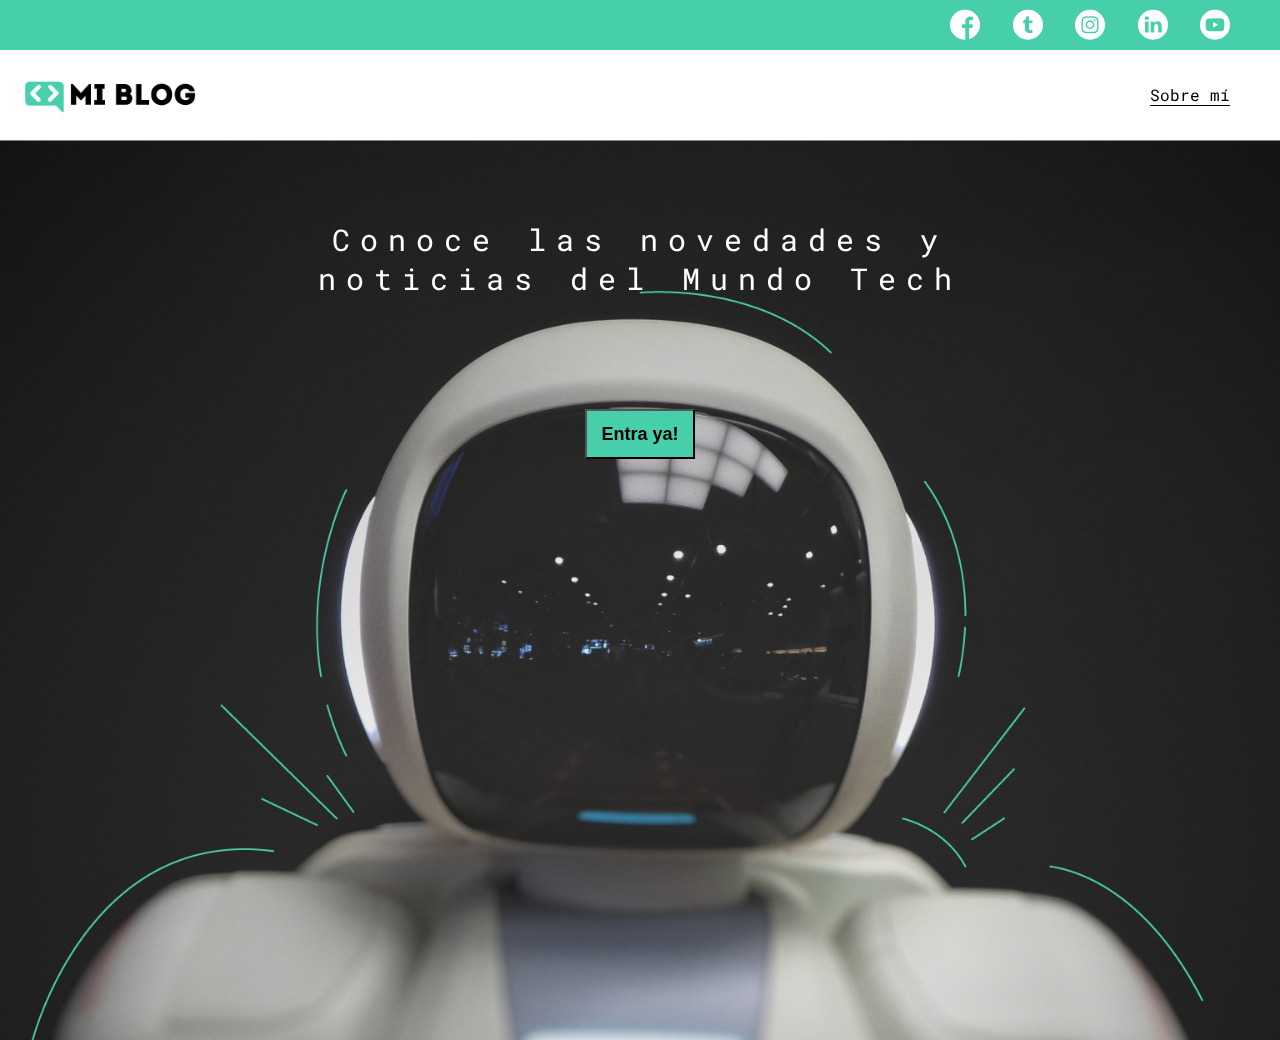
<file: index.html>
<!DOCTYPE html>
<html lang="en">
<head>
    <meta charset="UTF-8">
    <meta http-equiv="X-UA-Compatible" content="IE=edge">
    <meta name="viewport" content="width=device-width, initial-scale=1.0">
    <title>My Blog</title>
    <link rel="stylesheet" href="./css/main.css">
    <link rel="stylesheet" href="./css/font/flaticon.css">
</head>
<body class="home-body">
    <header>
        <section class="header-icons-container">
            <div class="icons">
                <a href="/"><span class="flaticon-001-facebook"></span></a>
                <a href="/"><span class="flaticon-002-twitter"></span></a>
                <a href="/"><span class="flaticon-011-instagram"></span></a>
                <a href="/"><span class="flaticon-010-linkedin"></span></a>
                <a href="/"><span class="flaticon-008-youtube"></span></a>
            </div>
        </section>
        <nav >
            <section class="nav-logo-container">
                <a href="">
                   <img src="./assets/img/Logo-negro.png" alt="logo de mi blog">
                </a>
            </section>
            <section class="profile-link">
                <a href="./perfil.html">Sobre mí</a>
            </section>
        </nav>
    </header>
    <main class="container">
        <section>
            <p class="container-parrafo">Conoce las novedades y <br> noticias del Mundo Tech</p>
            <button class="container-button">
                <a href="./blog.html">Entra ya!</a>
            </button>
        </section>
    </main>
    
</body>
</html>
</file>
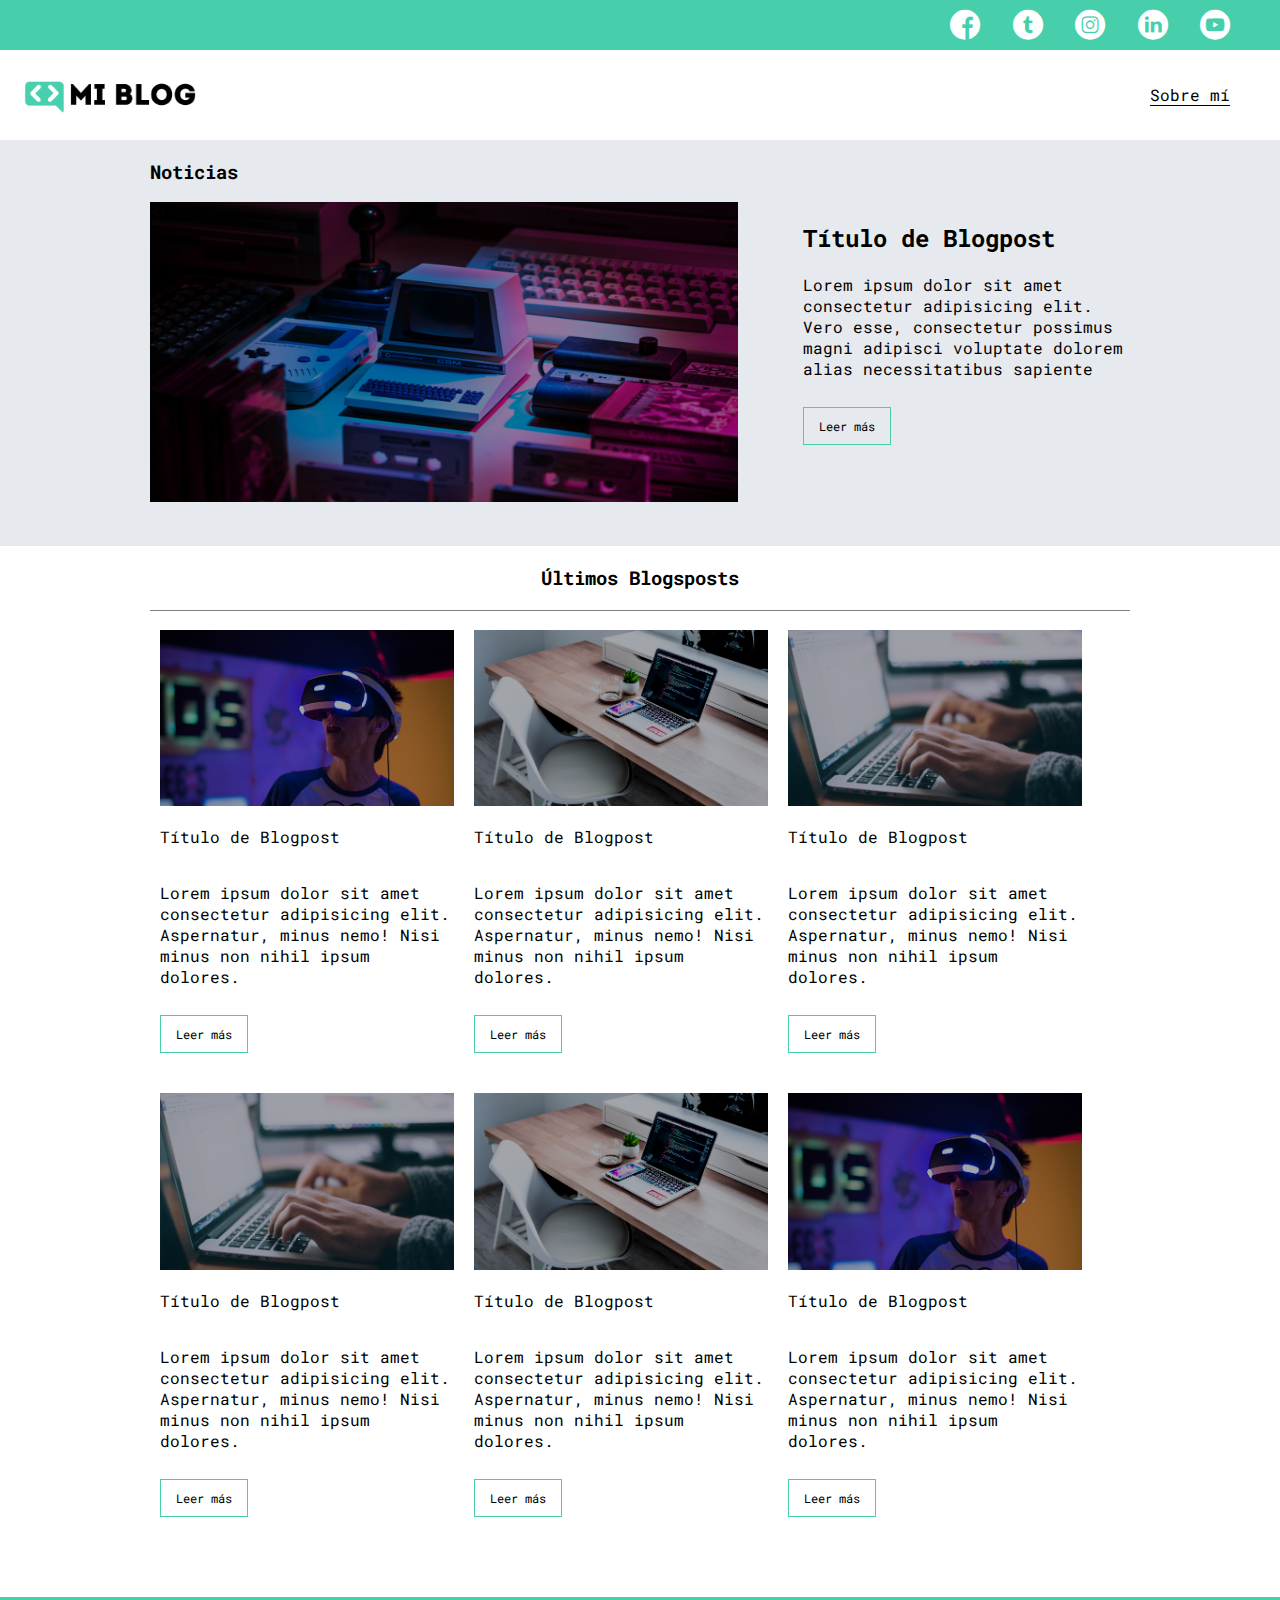
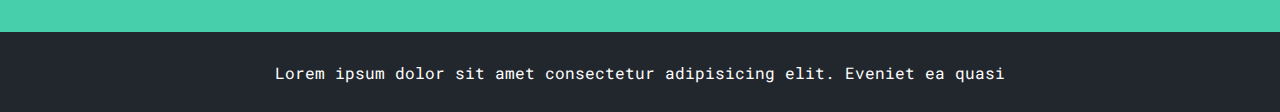
<file: blog.html>
<!DOCTYPE html>
<html lang="en">
<head>
    <meta charset="UTF-8">
    <meta http-equiv="X-UA-Compatible" content="IE=edge">
    <meta name="viewport" content="width=device-width, initial-scale=1.0">
    <title>My Blog</title>
    <link rel="stylesheet" href="./css/main.css">
    <link rel="stylesheet" href="./css/font/flaticon.css">
</head>
<body>
    <header>
        <section class="header-icons-container">
            <div class="icons">
                <a href="/"><span class="flaticon-001-facebook"></span></a>
                <a href="/"><span class="flaticon-002-twitter"></span></a>
                <a href="/"><span class="flaticon-011-instagram"></span></a>
                <a href="/"><span class="flaticon-010-linkedin"></span></a>
                <a href="/"><span class="flaticon-008-youtube"></span></a>
            </div>
        </section>
        <nav >
            <section class="nav-logo-container">
                <a href="">
                   <img src="./assets/img/Logo-negro.png" alt="logo de mi blog">
                </a>
            </section>
            <section class="profile-link">
                <a href="./perfil.html">Sobre mí</a>
            </section>
        </nav>
    </header>
    <main class="blogs-main">
        <section class="blogs-news-container">
        <div class="grid-container blogs-main-new">
            <h3>Noticias</h3>
            <div class="blogs-news-img-container">
                <img src="./assets/img/main-news-img.png" alt="">
            </div>
            <div class="blogs-news-info-container">
                <h2>Título de Blogpost</h2>
                <p>Lorem ipsum dolor sit amet consectetur adipisicing elit. Vero esse, consectetur 
                    possimus magni adipisci voluptate dolorem alias necessitatibus sapiente 
                    </p>
                <a class="blogs-button" href="/blogs.html">Leer más</a>
            </div>
        </div>
        
        </section>
        <section class="blogs-posts-container">
            <div class="grid-container">
                <h3>Últimos Blogsposts</h3>
                <article class="posts-container">
                   <img src="/assets/img/post-1.png" alt="">
                    <p>Título de Blogpost</p>
                    <p>Lorem ipsum dolor sit amet consectetur adipisicing elit. 
                        Aspernatur, minus nemo! Nisi minus non nihil ipsum dolores. </p>
                    <a class="blogs-button" href="/blogs.html">Leer más</a>
                </article>
                <article class="posts-container">
                    <img src="/assets/img/post-2.png" alt="">
                     <p>Título de Blogpost</p>
                     <p>Lorem ipsum dolor sit amet consectetur adipisicing elit. 
                         Aspernatur, minus nemo! Nisi minus non nihil ipsum dolores. </p>
                     <a class="blogs-button" href="/blogs.html">Leer más</a>
                 </article>
                 <article class="posts-container">
                    <img src="/assets/img/post-3.png" alt="">
                     <p>Título de Blogpost</p>
                     <p>Lorem ipsum dolor sit amet consectetur adipisicing elit. 
                         Aspernatur, minus nemo! Nisi minus non nihil ipsum dolores. </p>
                     <a class="blogs-button" href="/blogs.html">Leer más</a>
                 </article>
                 <article class="posts-container">
                    <img src="/assets/img/post-3.png" alt="">
                     <p>Título de Blogpost</p>
                     <p>Lorem ipsum dolor sit amet consectetur adipisicing elit. 
                         Aspernatur, minus nemo! Nisi minus non nihil ipsum dolores. </p>
                     <a class="blogs-button" href="/blogs.html">Leer más</a>
                 </article>
                 <article class="posts-container">
                    <img src="/assets/img/post-2.png" alt="">
                     <p>Título de Blogpost</p>
                     <p>Lorem ipsum dolor sit amet consectetur adipisicing elit. 
                         Aspernatur, minus nemo! Nisi minus non nihil ipsum dolores. </p>
                     <a class="blogs-button" href="/blogs.html">Leer más</a>
                 </article>
                 <article class="posts-container">
                    <img src="/assets/img/post-1.png" alt="">
                     <p>Título de Blogpost</p>
                     <p>Lorem ipsum dolor sit amet consectetur adipisicing elit. 
                         Aspernatur, minus nemo! Nisi minus non nihil ipsum dolores. </p>
                     <a class="blogs-button" href="/blogs.html">Leer más</a>
                 </article>
            </div>
        </section>
    </main>
    <footer>
        <p>Lorem ipsum dolor sit amet consectetur adipisicing elit. Eveniet ea quasi</p>
    </footer>
    
</body>
</html>
</file>
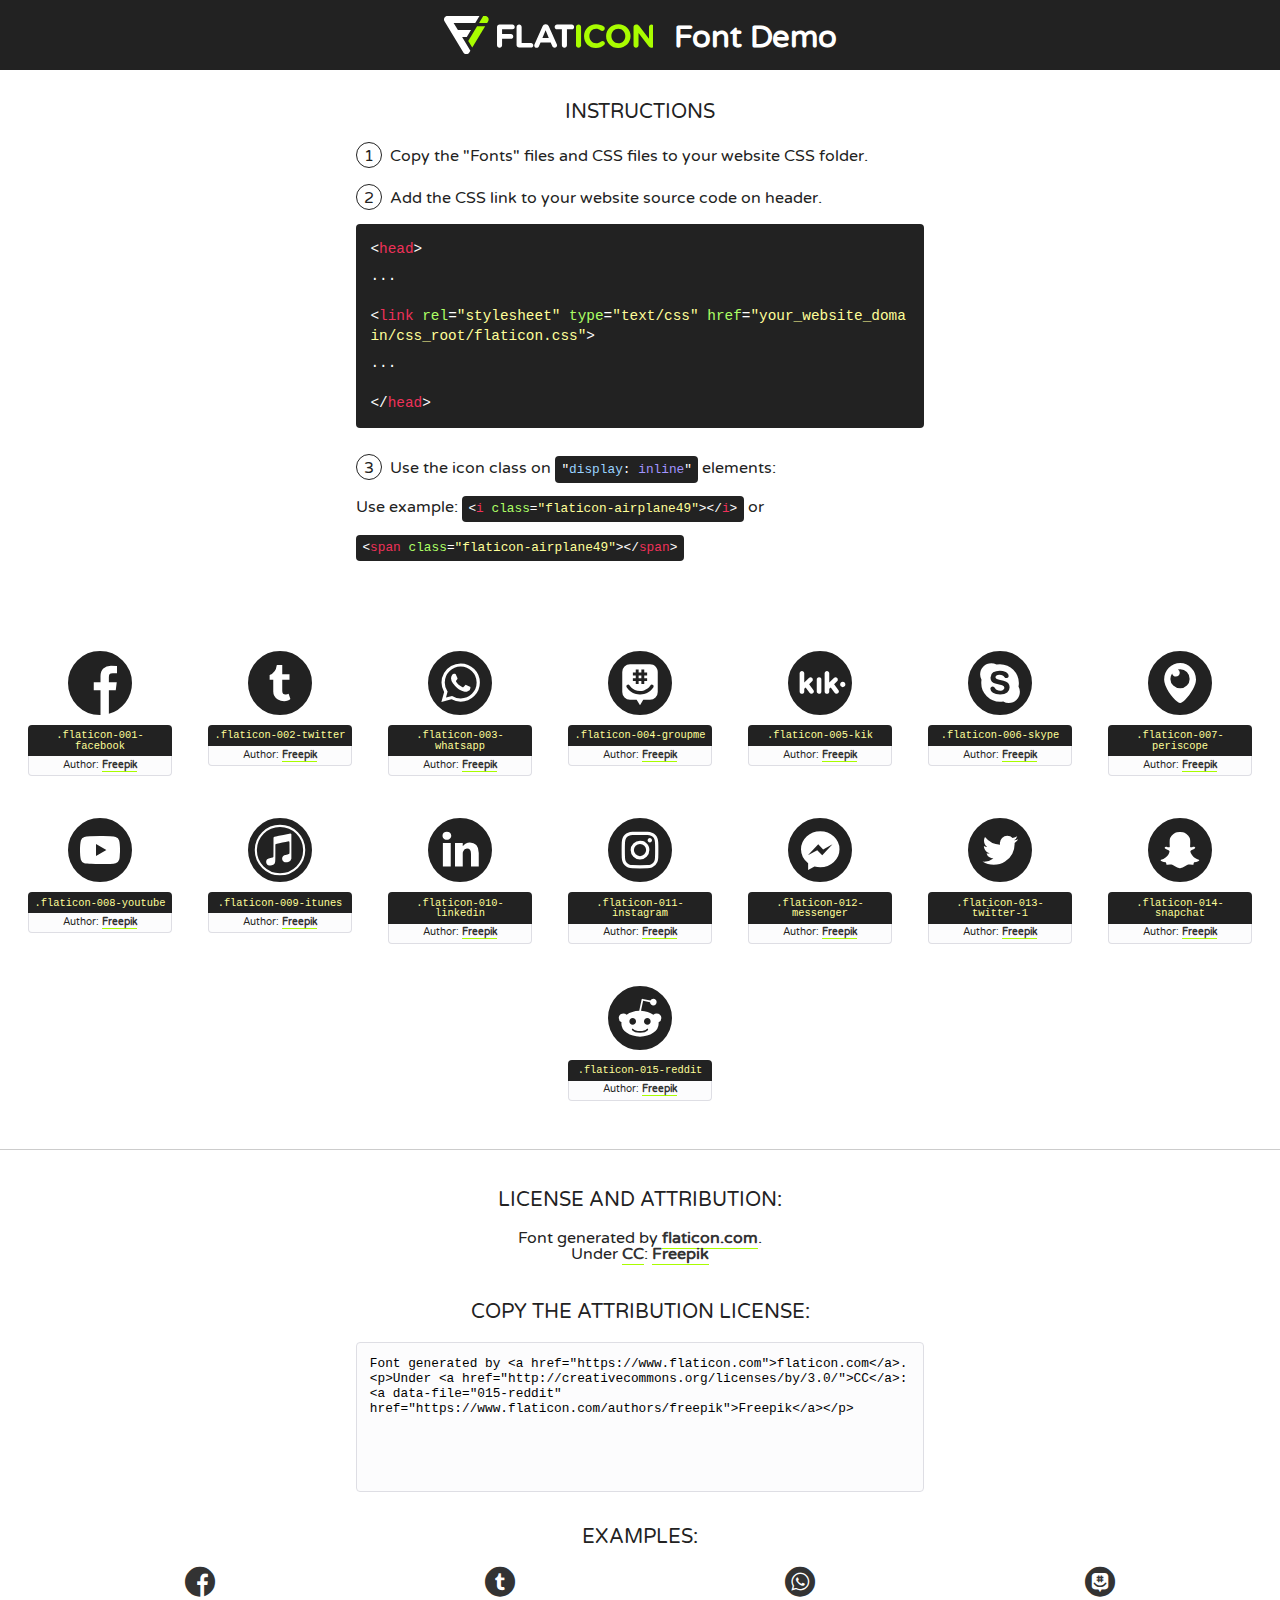
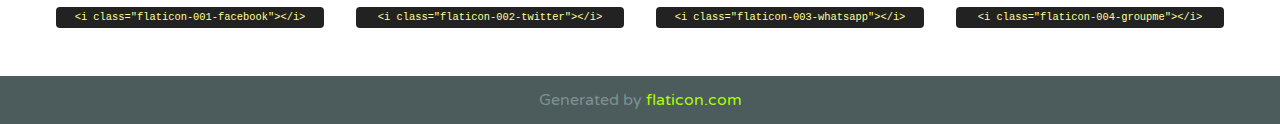
<file: css/font/flaticon.html>
<!DOCTYPE html>
<!--
  Flaticon icon font: Flaticon
  Creation date: 20/12/2018 09:27
-->
<html>
<!DOCTYPE html>
<html>

<head>
    <title>Flaticon WebFont</title>
    <link href="http://fonts.googleapis.com/css?family=Varela+Round" rel="stylesheet" type="text/css" />
    <link rel="stylesheet" type="text/css" href="flaticon.css">
    <meta charset="UTF-8">
    <style>
    html, body, div, span, applet, object, iframe,
    h1, h2, h3, h4, h5, h6, p, blockquote, pre,
    a, abbr, acronym, address, big, cite, code,
    del, dfn, em, img, ins, kbd, q, s, samp,
    small, strike, strong, sub, sup, tt, var,
    b, u, i, center,
    dl, dt, dd, ol, ul, li,
    fieldset, form, label, legend,
    table, caption, tbody, tfoot, thead, tr, th, td,
    article, aside, canvas, details, embed, 
    figure, figcaption, footer, header, hgroup, 
    menu, nav, output, ruby, section, summary,
    time, mark, audio, video {
        margin: 0;
        padding: 0;
        border: 0;
        font-size: 100%;
        font: inherit;
        vertical-align: baseline;
    }
    /* HTML5 display-role reset for older browsers */
    article, aside, details, figcaption, figure, 
    footer, header, hgroup, menu, nav, section {
        display: block;
    }
    body {
        line-height: 1;
    }
    ol, ul {
        list-style: none;
    }
    blockquote, q {
        quotes: none;
    }
    blockquote:before, blockquote:after,
    q:before, q:after {
        content: '';
        content: none;
    }
    table {
        border-collapse: collapse;
        border-spacing: 0;
    }
    body {
        font-family: 'Varela Round', Helvetica, Arial, sans-serif;
        font-size: 16px;
        color: #222;
    }
    a {
        color: #333;
        border-bottom: 1px solid #a9fd00;
        font-weight: bold;
        text-decoration: none;
    }
    * {
        -moz-box-sizing: border-box;
        -webkit-box-sizing: border-box;
        box-sizing: border-box;
        margin: 0;
        padding: 0;
    }
    [class^="flaticon-"]:before, [class*=" flaticon-"]:before, [class^="flaticon-"]:after, [class*=" flaticon-"]:after {
        font-family: Flaticon;
        font-size: 30px;
        font-style: normal;
        margin-left: 20px;
        color: #333;
    }
    .wrapper {
        max-width: 600px;
        margin: auto;
        padding: 0 1em;
    }
    .title {
        font-size: 1.25em;
        text-align: center;
        margin-bottom: 1em;
        text-transform: uppercase;
    }
    header {
        text-align: center;
        background-color: #222;
        color: #fff;
        padding: 1em;
    }
    header .logo {
        width: 210px;
        height: 38px;
        display: inline-block;
        vertical-align: middle;
        margin-right: 1em;
        border: none;
    }
    header strong {
        font-size: 1.95em;
        font-weight: bold;
        vertical-align: middle;
        margin-top: 5px;
        display: inline-block;
    }
    .demo {
        margin: 2em auto;
        line-height: 1.25em;
    }
    .demo ul li {
        margin-bottom: 1em;
    }
    .demo ul li .num {
        color: #222;
        border-radius: 20px;
        display: inline-block;
        width: 26px;
        padding: 3px;
        height: 26px;
        text-align: center;
        margin-right: 0.5em;
        border: 1px solid #222;
    }
    .demo ul li code {
        background-color: #222;
        border-radius: 4px;
        padding: 0.25em 0.5em;
        display: inline-block;
        color: #fff;
        font-family: Consolas,Monaco,Lucida Console,Liberation Mono,DejaVu Sans Mono,Bitstream Vera Sans Mono,Courier New, monospace;
        font-weight: lighter;
        margin-top: 1em;
        font-size: 0.8em;
        word-break: break-all;
    }
    .demo ul li code.big {
        padding: 1em;
        font-size: 0.9em;
    }
    .demo ul li code .red {
        color: #EF3159;
    }
    .demo ul li code .green {
        color: #ACFF65;
    }
    .demo ul li code .yellow {
        color: #FFFF99;
    }
    .demo ul li code .blue {
        color: #99D3FF;
    }
    .demo ul li code .purple {
        color: #A295FF;
    }
    .demo ul li code .dots {
        margin-top: 0.5em;
        display: block;
    }
    #glyphs {
        border-bottom: 1px solid #ccc;
        padding: 2em 0;
        text-align: center;
    }
    .glyph {
        display: inline-block;
        width: 9em;
        margin: 1em;
        text-align: center;
        vertical-align: top;
        background: #FFF;
    }
    .glyph .glyph-icon {
        padding: 10px;
        display: block;
        font-family:"Flaticon";
        font-size: 64px;
        line-height: 1;
    }
    .glyph .glyph-icon:before {
        font-size: 64px;
        color: #222;
        margin-left: 0;
    }
    .class-name {
        font-size: 0.65em;
        background-color: #222;
        color: #fff;
        border-radius: 4px 4px 0 0;
        padding: 0.5em;
        color: #FFFF99;
        font-family: Consolas,Monaco,Lucida Console,Liberation Mono,DejaVu Sans Mono,Bitstream Vera Sans Mono,Courier New, monospace;
    }
    .author-name {
        font-size: 0.6em;
        background-color: #fcfcfd;
        border: 1px solid #DEDEE4;
        border-top: 0;
        border-radius: 0 0 4px 4px;
        padding: 0.5em;
    }
    .class-name:last-child {
        font-size: 10px;
        color:#888;
    }
    .class-name:last-child a {
        font-size: 10px;
        color:#555;
    }
    .class-name:last-child a:hover {
        color:#a9fd00;
    }
    .glyph > input {
        display: block;
        width: 100px;
        margin: 5px auto;
        text-align: center;
        font-size: 12px;
        cursor: text;
    }
    .glyph > input.icon-input {
        font-family:"Flaticon";
        font-size: 16px;
        margin-bottom: 10px;
    }
    .attribution .title {
        margin-top: 2em;
    }
    .attribution textarea {
        background-color: #fcfcfd;
        padding: 1em;
        border: none;
        box-shadow: none;
        border: 1px solid #DEDEE4;
        border-radius: 4px;
        resize: none;
        width: 100%;
        height: 150px;
        font-size: 0.8em;
        font-family: Consolas,Monaco,Lucida Console,Liberation Mono,DejaVu Sans Mono,Bitstream Vera Sans Mono,Courier New, monospace;
        -webkit-appearance: none;
    }
    .iconsuse {
        margin: 2em auto;
        text-align: center;
        max-width: 1200px;
    }
    .iconsuse:after {
        content: '';
        display: table;
        clear: both;
    }
    .iconsuse .image {
        float: left;
        width: 25%;
        padding: 0 1em;
    }
    .iconsuse .image p {
        margin-bottom: 1em;
    }
    .iconsuse .image span {
        display: block;
        font-size: 0.65em;
        background-color: #222;
        color: #fff;
        border-radius: 4px;
        padding: 0.5em;
        color: #FFFF99;
        margin-top: 1em;
        font-family: Consolas,Monaco,Lucida Console,Liberation Mono,DejaVu Sans Mono,Bitstream Vera Sans Mono,Courier New, monospace;
    }
    #footer {
        text-align: center;
        background-color: #4C5B5C;
        color: #7c9192;
        padding: 1em;
    }
    #footer a {
        border: none;
        color: #a9fd00;
        font-weight: normal;
    }
    @media (max-width: 960px) {
        .iconsuse .image {
            width: 50%;
        }
    }
    @media (max-width: 560px) {
        .iconsuse .image {
            width: 100%;
        }
    }
    </style>
</head>

<body class="characters-off">

    <header>
        <a href="https://www.flaticon.com" target="_blank" class="logo">
            <svg version="1.1" xmlns="http://www.w3.org/2000/svg" xmlns:xlink="http://www.w3.org/1999/xlink" xmlns:a="http://ns.adobe.com/AdobeSVGViewerExtensions/3.0/" viewBox="0 0 560.875 102.036" enable-background="new 0 0 560.875 102.036" xml:space="preserve">
                <defs>
                </defs>
                <g>
                    <g class="letters">
                        <path fill="#ffffff" d="M141.596,29.675c0-3.777,2.985-6.767,6.764-6.767h34.438c3.426,0,6.15,2.728,6.15,6.15
                        c0,3.43-2.724,6.149-6.15,6.149h-27.674v13.091h23.719c3.429,0,6.151,2.724,6.151,6.15c0,3.43-2.723,6.149-6.151,6.149h-23.719
                        v17.574c0,3.773-2.986,6.761-6.764,6.761c-3.779,0-6.764-2.989-6.764-6.761V29.675z"></path>
                        <path fill="#ffffff" d="M193.844,29.149c0-3.781,2.985-6.767,6.764-6.767c3.776,0,6.763,2.985,6.763,6.767v42.957h25.039
                        c3.426,0,6.149,2.726,6.149,6.153c0,3.425-2.723,6.15-6.149,6.15h-31.802c-3.779,0-6.764-2.986-6.764-6.768V29.149z"></path>
                        <path fill="#ffffff" d="M241.891,75.71l21.438-48.407c1.492-3.341,4.215-5.357,7.906-5.357h0.792
                        c3.686,0,6.323,2.017,7.815,5.357l21.439,48.407c0.436,0.967,0.701,1.845,0.701,2.723c0,3.602-2.809,6.501-6.414,6.501
                        c-3.161,0-5.269-1.845-6.499-4.655l-4.132-9.661h-27.059l-4.301,10.102c-1.144,2.631-3.426,4.214-6.237,4.214
                        c-3.517,0-6.24-2.81-6.24-6.325C241.1,77.64,241.451,76.677,241.891,75.71z M279.932,58.666l-8.521-20.297l-8.526,20.297H279.932
                        z"></path>
                        <path fill="#ffffff" d="M314.864,35.387H301.86c-3.429,0-6.239-2.813-6.239-6.238c0-3.429,2.811-6.24,6.239-6.24h39.533
                        c3.426,0,6.237,2.811,6.237,6.24c0,3.425-2.811,6.238-6.237,6.238h-13.001v42.785c0,3.773-2.99,6.761-6.764,6.761
                        c-3.779,0-6.764-2.989-6.764-6.761V35.387z"></path>
                        <path fill="#A9FD00" d="M352.615,29.149c0-3.781,2.985-6.767,6.767-6.767c3.774,0,6.761,2.985,6.761,6.767v49.024
                        c0,3.773-2.987,6.761-6.761,6.761c-3.781,0-6.767-2.989-6.767-6.761V29.149z"></path>
                        <path fill="#A9FD00" d="M374.132,53.836v-0.179c0-17.481,13.178-31.801,32.065-31.801c9.22,0,15.459,2.458,20.557,6.238
                        c1.402,1.054,2.637,2.985,2.637,5.357c0,3.692-2.985,6.59-6.681,6.59c-1.845,0-3.071-0.702-4.044-1.319
                        c-3.776-2.813-7.729-4.393-12.562-4.393c-10.364,0-17.831,8.611-17.831,19.154v0.173c0,10.542,7.291,19.329,17.831,19.329
                        c5.715,0,9.492-1.756,13.359-4.834c1.049-0.874,2.458-1.491,4.039-1.491c3.429,0,6.325,2.813,6.325,6.236
                        c0,2.106-1.056,3.78-2.282,4.834c-5.539,4.834-12.036,7.733-21.878,7.733C387.572,85.464,374.132,71.493,374.132,53.836z"></path>
                        <path fill="#A9FD00" d="M433.009,53.836v-0.179c0-17.481,13.79-31.801,32.766-31.801c18.981,0,32.592,14.143,32.592,31.628v0.173
                        c0,17.483-13.785,31.807-32.769,31.807C446.625,85.464,433.009,71.32,433.009,53.836z M484.224,53.836v-0.179
                        c0-10.539-7.725-19.326-18.626-19.326c-10.893,0-18.449,8.611-18.449,19.154v0.173c0,10.542,7.73,19.329,18.626,19.329
                        C476.676,72.986,484.224,64.378,484.224,53.836z"></path>
                        <path fill="#A9FD00" d="M506.233,29.321c0-3.774,2.99-6.763,6.767-6.763h1.401c3.252,0,5.183,1.583,7.029,3.953l26.093,34.265
                        V29.059c0-3.692,2.99-6.677,6.681-6.677c3.683,0,6.671,2.985,6.671,6.677v48.934c0,3.78-2.987,6.765-6.764,6.765h-0.436
                        c-3.257,0-5.188-1.581-7.034-3.953l-27.056-35.492v32.944c0,3.687-2.985,6.676-6.678,6.676c-3.683,0-6.673-2.989-6.673-6.676
                        V29.321z"></path>
                    </g>
                    <g class="insignia">
                        <path fill="#ffffff" d="M48.372,56.137h12.517l11.156-18.537H37.186L25.688,18.539h57.825L94.668,0H9.271
                        C5.925,0,2.842,1.801,1.198,4.716c-1.644,2.907-1.593,6.482,0.134,9.343l50.38,83.501c1.678,2.781,4.689,4.476,7.938,4.476
                        c3.246,0,6.257-1.695,7.935-4.476l2.898-4.804L48.372,56.137z"></path>
                        <g class="i">
                            <path fill="#A9FD00" d="M93.575,18.539h0.031v0.004l21.652,0.004l2.705-4.488c1.727-2.861,1.778-6.436,0.133-9.343
                            C116.454,1.801,113.371,0,110.026,0h-5.294L93.575,18.539z"></path>
                            <polygon fill="#A9FD00" points="88.291,27.356 64.725,66.486 75.519,84.404 109.942,27.356"></polygon>
                        </g>
                    </g>
                </g>
            </svg>
        </a>
        <strong>Font Demo</strong>
    </header>


    <section class="demo wrapper">

        <p class="title">Instructions</p>

        <ul>
            <li>
                <span class="num">1</span>Copy the "Fonts" files and CSS files to your website CSS folder.
            </li>
            <li>
                <span class="num">2</span>Add the CSS link to your website source code on header.
                <code class="big">
                    &lt;<span class="red">head</span>&gt;
                    <br/><span class="dots">...</span>
                    <br/>&lt;<span class="red">link</span> <span class="green">rel</span>=<span class="yellow">"stylesheet"</span> <span class="green">type</span>=<span class="yellow">"text/css"</span> <span class="green">href</span>=<span class="yellow">"your_website_domain/css_root/flaticon.css"</span>&gt;
                    <br/><span class="dots">...</span>
                    <br/>&lt;/<span class="red">head</span>&gt;
                </code>
            </li>

            <li>
                <p>
                    <span class="num">3</span>Use the icon class on <code>"<span class="blue">display</span>:<span class="purple"> inline</span>"</code> elements:
                    <br />
                    Use example: <code>&lt;<span class="red">i</span> <span class="green">class</span>=<span class="yellow">&quot;flaticon-airplane49&quot;</span>&gt;&lt;/<span class="red">i</span>&gt;</code> or <code>&lt;<span class="red">span</span> <span class="green">class</span>=<span class="yellow">&quot;flaticon-airplane49&quot;</span>&gt;&lt;/<span class="red">span</span>&gt;</code>
            </li>
        </ul>

    </section>




   <section id="glyphs">          
    
      
        <div class="glyph"><div class="glyph-icon flaticon-001-facebook"></div>
            <div class="class-name">.flaticon-001-facebook</div>
            <div class="author-name">Author: <a data-file="001-facebook" href="https://www.flaticon.com/authors/freepik">Freepik</a> </div> 
        </div>        
        
        <div class="glyph"><div class="glyph-icon flaticon-002-twitter"></div>
            <div class="class-name">.flaticon-002-twitter</div>
            <div class="author-name">Author: <a data-file="002-twitter" href="https://www.flaticon.com/authors/freepik">Freepik</a> </div> 
        </div>        
        
        <div class="glyph"><div class="glyph-icon flaticon-003-whatsapp"></div>
            <div class="class-name">.flaticon-003-whatsapp</div>
            <div class="author-name">Author: <a data-file="003-whatsapp" href="https://www.flaticon.com/authors/freepik">Freepik</a> </div> 
        </div>        
        
        <div class="glyph"><div class="glyph-icon flaticon-004-groupme"></div>
            <div class="class-name">.flaticon-004-groupme</div>
            <div class="author-name">Author: <a data-file="004-groupme" href="https://www.flaticon.com/authors/freepik">Freepik</a> </div> 
        </div>        
        
        <div class="glyph"><div class="glyph-icon flaticon-005-kik"></div>
            <div class="class-name">.flaticon-005-kik</div>
            <div class="author-name">Author: <a data-file="005-kik" href="https://www.flaticon.com/authors/freepik">Freepik</a> </div> 
        </div>        
        
        <div class="glyph"><div class="glyph-icon flaticon-006-skype"></div>
            <div class="class-name">.flaticon-006-skype</div>
            <div class="author-name">Author: <a data-file="006-skype" href="https://www.flaticon.com/authors/freepik">Freepik</a> </div> 
        </div>        
        
        <div class="glyph"><div class="glyph-icon flaticon-007-periscope"></div>
            <div class="class-name">.flaticon-007-periscope</div>
            <div class="author-name">Author: <a data-file="007-periscope" href="https://www.flaticon.com/authors/freepik">Freepik</a> </div> 
        </div>        
        
        <div class="glyph"><div class="glyph-icon flaticon-008-youtube"></div>
            <div class="class-name">.flaticon-008-youtube</div>
            <div class="author-name">Author: <a data-file="008-youtube" href="https://www.flaticon.com/authors/freepik">Freepik</a> </div> 
        </div>        
        
        <div class="glyph"><div class="glyph-icon flaticon-009-itunes"></div>
            <div class="class-name">.flaticon-009-itunes</div>
            <div class="author-name">Author: <a data-file="009-itunes" href="https://www.flaticon.com/authors/freepik">Freepik</a> </div> 
        </div>        
        
        <div class="glyph"><div class="glyph-icon flaticon-010-linkedin"></div>
            <div class="class-name">.flaticon-010-linkedin</div>
            <div class="author-name">Author: <a data-file="010-linkedin" href="https://www.flaticon.com/authors/freepik">Freepik</a> </div> 
        </div>        
        
        <div class="glyph"><div class="glyph-icon flaticon-011-instagram"></div>
            <div class="class-name">.flaticon-011-instagram</div>
            <div class="author-name">Author: <a data-file="011-instagram" href="https://www.flaticon.com/authors/freepik">Freepik</a> </div> 
        </div>        
        
        <div class="glyph"><div class="glyph-icon flaticon-012-messenger"></div>
            <div class="class-name">.flaticon-012-messenger</div>
            <div class="author-name">Author: <a data-file="012-messenger" href="https://www.flaticon.com/authors/freepik">Freepik</a> </div> 
        </div>        
        
        <div class="glyph"><div class="glyph-icon flaticon-013-twitter-1"></div>
            <div class="class-name">.flaticon-013-twitter-1</div>
            <div class="author-name">Author: <a data-file="013-twitter-1" href="https://www.flaticon.com/authors/freepik">Freepik</a> </div> 
        </div>        
        
        <div class="glyph"><div class="glyph-icon flaticon-014-snapchat"></div>
            <div class="class-name">.flaticon-014-snapchat</div>
            <div class="author-name">Author: <a data-file="014-snapchat" href="https://www.flaticon.com/authors/freepik">Freepik</a> </div> 
        </div>        
        
        <div class="glyph"><div class="glyph-icon flaticon-015-reddit"></div>
            <div class="class-name">.flaticon-015-reddit</div>
            <div class="author-name">Author: <a data-file="015-reddit" href="https://www.flaticon.com/authors/freepik">Freepik</a> </div> 
        </div>        
        

    </section>



    <section class="attribution wrapper"   style="text-align:center;">

      <div class="title">License and attribution:</div><div class="attrDiv">Font generated by <a href="https://www.flaticon.com">flaticon.com</a>. <div><p>Under <a href="http://creativecommons.org/licenses/by/3.0/">CC</a>: <a data-file="015-reddit" href="https://www.flaticon.com/authors/freepik">Freepik</a></p>  </div>
      </div>
      <div class="title">Copy the Attribution License:</div>

    <textarea onclick="this.focus();this.select();">Font generated by &lt;a href=&quot;https://www.flaticon.com&quot;&gt;flaticon.com&lt;/a&gt;. <p>Under <a href="http://creativecommons.org/licenses/by/3.0/">CC</a>: <a data-file="015-reddit" href="https://www.flaticon.com/authors/freepik">Freepik</a></p>  
     </textarea>

    </section>

    <section class="iconsuse">

          <div class="title">Examples:</div>            
             
            <div class="image">
                <p>
                    <i class="glyph-icon flaticon-001-facebook"></i> 
                    <span>&lt;i class=&quot;flaticon-001-facebook&quot;&gt;&lt;/i&gt;</span>
                </p>
            </div>
            
            <div class="image">
                <p>
                    <i class="glyph-icon flaticon-002-twitter"></i> 
                    <span>&lt;i class=&quot;flaticon-002-twitter&quot;&gt;&lt;/i&gt;</span>
                </p>
            </div>
            
            <div class="image">
                <p>
                    <i class="glyph-icon flaticon-003-whatsapp"></i> 
                    <span>&lt;i class=&quot;flaticon-003-whatsapp&quot;&gt;&lt;/i&gt;</span>
                </p>
            </div>
            
            <div class="image">
                <p>
                    <i class="glyph-icon flaticon-004-groupme"></i> 
                    <span>&lt;i class=&quot;flaticon-004-groupme&quot;&gt;&lt;/i&gt;</span>
                </p>
            </div>
                       
        </div>
                            
    </section>

<div id="footer">
    <div>Generated by <a href="https://www.flaticon.com">flaticon.com</a>
    </div>
</div>



</body>
</html>
</file>
<file: css/main.css>
@import url("https://fonts.googleapis.com/css2?family=Roboto+Mono:wght@400;500;700&family=Roboto+Slab:wght@400;700&family=Roboto:wght@400;500;700;900&display=swap");
@import url("https://fonts.googleapis.com/css2?family=Roboto+Mono:wght@400;500;700&family=Roboto+Slab:wght@400;700&family=Roboto:wght@400;500;700;900&display=swap");
.blogs-main {
  display: -ms-grid;
  display: grid;
}

.blogs-main .blogs-news-container {
  background-color: #e6e9ed;
  padding: 0 50px 40px;
}

.blogs-main .blogs-news-container .blogs-main-new {
  display: -ms-grid;
  display: grid;
  -ms-grid-columns: 2fr 1fr;
      grid-template-columns: 2fr 1fr;
  -ms-grid-rows: 2fr;
      grid-template-rows: 2fr;
}

.blogs-main .blogs-news-container .blogs-main-new .blogs-news-img-container {
  -ms-grid-column: 1;
  grid-column: 1;
}

.blogs-main .blogs-news-container .blogs-main-new .blogs-news-img-container img {
  width: 90%;
  height: 300px;
}

.blogs-main .blogs-news-container .blogs-main-new .blogs-news-info-container {
  -ms-grid-column: 2;
  grid-column: 2;
}

.blogs-main .blogs-news-container .blogs-main-new .blogs-news-info-container p {
  margin-bottom: 35px;
}

.blogs-main .blogs-news-container .blogs-main-new .blogs-news-info-container .blogs-button {
  border: 1px solid #47cfac;
  padding: 10px 15px;
  font-size: 12px;
}

.blogs-main .blogs-posts-container {
  padding: 0 50px 40px;
}

.blogs-main .blogs-posts-container h3 {
  text-align: center;
  border-bottom: 1px solid gray;
  padding-bottom: 20px;
}

.blogs-main .blogs-posts-container .posts-container {
  display: inline-block;
  padding-left: 10px;
  max-width: 30%;
  margin-bottom: 50px;
}

.blogs-main .blogs-posts-container .posts-container p {
  margin-bottom: 35px;
}

.blogs-main .blogs-posts-container .posts-container img {
  width: 100%;
}

.blogs-main .blogs-posts-container .posts-container .blogs-button {
  border: 1px solid #47cfac;
  padding: 10px 15px;
  font-size: 12px;
}

footer {
  width: 100%;
  height: 80px;
  background-color: #22272d;
  border-top: 35px solid #47cfac;
  text-align: center;
}

footer p {
  color: white;
  margin-top: 30px;
}

body {
  font-family: 'roboto mono', monospace;
  margin: 0;
  padding: 0;
}

.home-body {
  position: fixed;
  top: 0;
  bottom: 0;
  right: 0;
  left: 0;
}

.grid-container {
  max-width: 980px;
  margin: auto;
}

a {
  text-decoration: none;
  display: inline;
  color: black;
}

header {
  width: 100%;
  height: 140px;
  display: -ms-grid;
  display: grid;
  -ms-grid-rows: 1fr 1fr;
      grid-template-rows: 1fr 1fr;
}

header .header-icons-container {
  width: 100%;
  height: 50px;
  display: -ms-grid;
  display: grid;
  background-color: #47cfac;
}

header .header-icons-container .icons {
  width: 300px;
  height: auto;
  display: -webkit-box;
  display: -ms-flexbox;
  display: flex;
  justify-items: flex-end;
  -webkit-box-align: center;
      -ms-flex-align: center;
          align-items: center;
  -webkit-box-pack: justify;
      -ms-flex-pack: justify;
          justify-content: space-between;
  justify-self: end;
  margin-right: 50px;
}

header .icons span {
  color: white;
}

nav {
  display: -ms-grid;
  display: grid;
  -ms-grid-columns: 1fr 1fr;
      grid-template-columns: 1fr 1fr;
  height: 90px;
}

nav .nav-logo-conatiner {
  margin-left: 50px;
}

nav .nav-logo-container img {
  width: 220px;
  margin-top: 10px;
}

nav .profile-link {
  display: -webkit-box;
  display: -ms-flexbox;
  display: flex;
  -webkit-box-align: center;
      -ms-flex-align: center;
          align-items: center;
  -webkit-box-pack: end;
      -ms-flex-pack: end;
          justify-content: flex-end;
  margin-right: 50px;
}

nav .profile-link a {
  color: black;
  border-bottom: 1px solid black;
}

.container {
  background-image: url("../assets/img/Cover.png");
  background-position: center;
  background-repeat: no-repeat;
  background-size: cover;
  display: -ms-grid;
  display: grid;
  -ms-grid-columns: 1fr 4fr 1fr;
      grid-template-columns: 1fr 4fr 1fr;
  height: 100%;
}

.container section {
  display: -ms-grid;
  display: grid;
  -ms-grid-column: 2;
  grid-column: 2;
  justify-items: center;
  height: 350px;
  margin-top: 50px;
}

.container-parrafo {
  font-family: 'roboto mono', monospace;
  font-size: 30px;
  font-weight: 700px;
  letter-spacing: 10px;
  color: white;
  text-align: center;
}

.container-button {
  width: 110px;
  height: 50px;
  background-color: #47cfac;
  display: -ms-grid;
  display: grid;
  -webkit-box-align: center;
      -ms-flex-align: center;
          align-items: center;
}

.container-button a {
  font-weight: 700;
  font-size: 18px;
}
/*# sourceMappingURL=main.css.map */
</file>
<file: css/font/flaticon.css>
/*
  	Flaticon icon font: Flaticon
  	Creation date: 20/12/2018 09:27
  	*/

@font-face {
  font-family: "Flaticon";
  src: url("./Flaticon.eot");
  src: url("./Flaticon.eot?#iefix") format("embedded-opentype"),
       url("./Flaticon.woff") format("woff"),
       url("./Flaticon.ttf") format("truetype"),
       url("./Flaticon.svg#Flaticon") format("svg");
  font-weight: normal;
  font-style: normal;
}

@media screen and (-webkit-min-device-pixel-ratio:0) {
  @font-face {
    font-family: "Flaticon";
    src: url("./Flaticon.svg#Flaticon") format("svg");
  }
}

[class^="flaticon-"]:before, [class*=" flaticon-"]:before,
[class^="flaticon-"]:after, [class*=" flaticon-"]:after {   
  font-family: Flaticon;
        font-size: 30px;
font-style: normal;
margin-left: 20px;
}

.flaticon-001-facebook:before { content: "\f100"; }
.flaticon-002-twitter:before { content: "\f101"; }
.flaticon-003-whatsapp:before { content: "\f102"; }
.flaticon-004-groupme:before { content: "\f103"; }
.flaticon-005-kik:before { content: "\f104"; }
.flaticon-006-skype:before { content: "\f105"; }
.flaticon-007-periscope:before { content: "\f106"; }
.flaticon-008-youtube:before { content: "\f107"; }
.flaticon-009-itunes:before { content: "\f108"; }
.flaticon-010-linkedin:before { content: "\f109"; }
.flaticon-011-instagram:before { content: "\f10a"; }
.flaticon-012-messenger:before { content: "\f10b"; }
.flaticon-013-twitter-1:before { content: "\f10c"; }
.flaticon-014-snapchat:before { content: "\f10d"; }
.flaticon-015-reddit:before { content: "\f10e"; }
</file>
